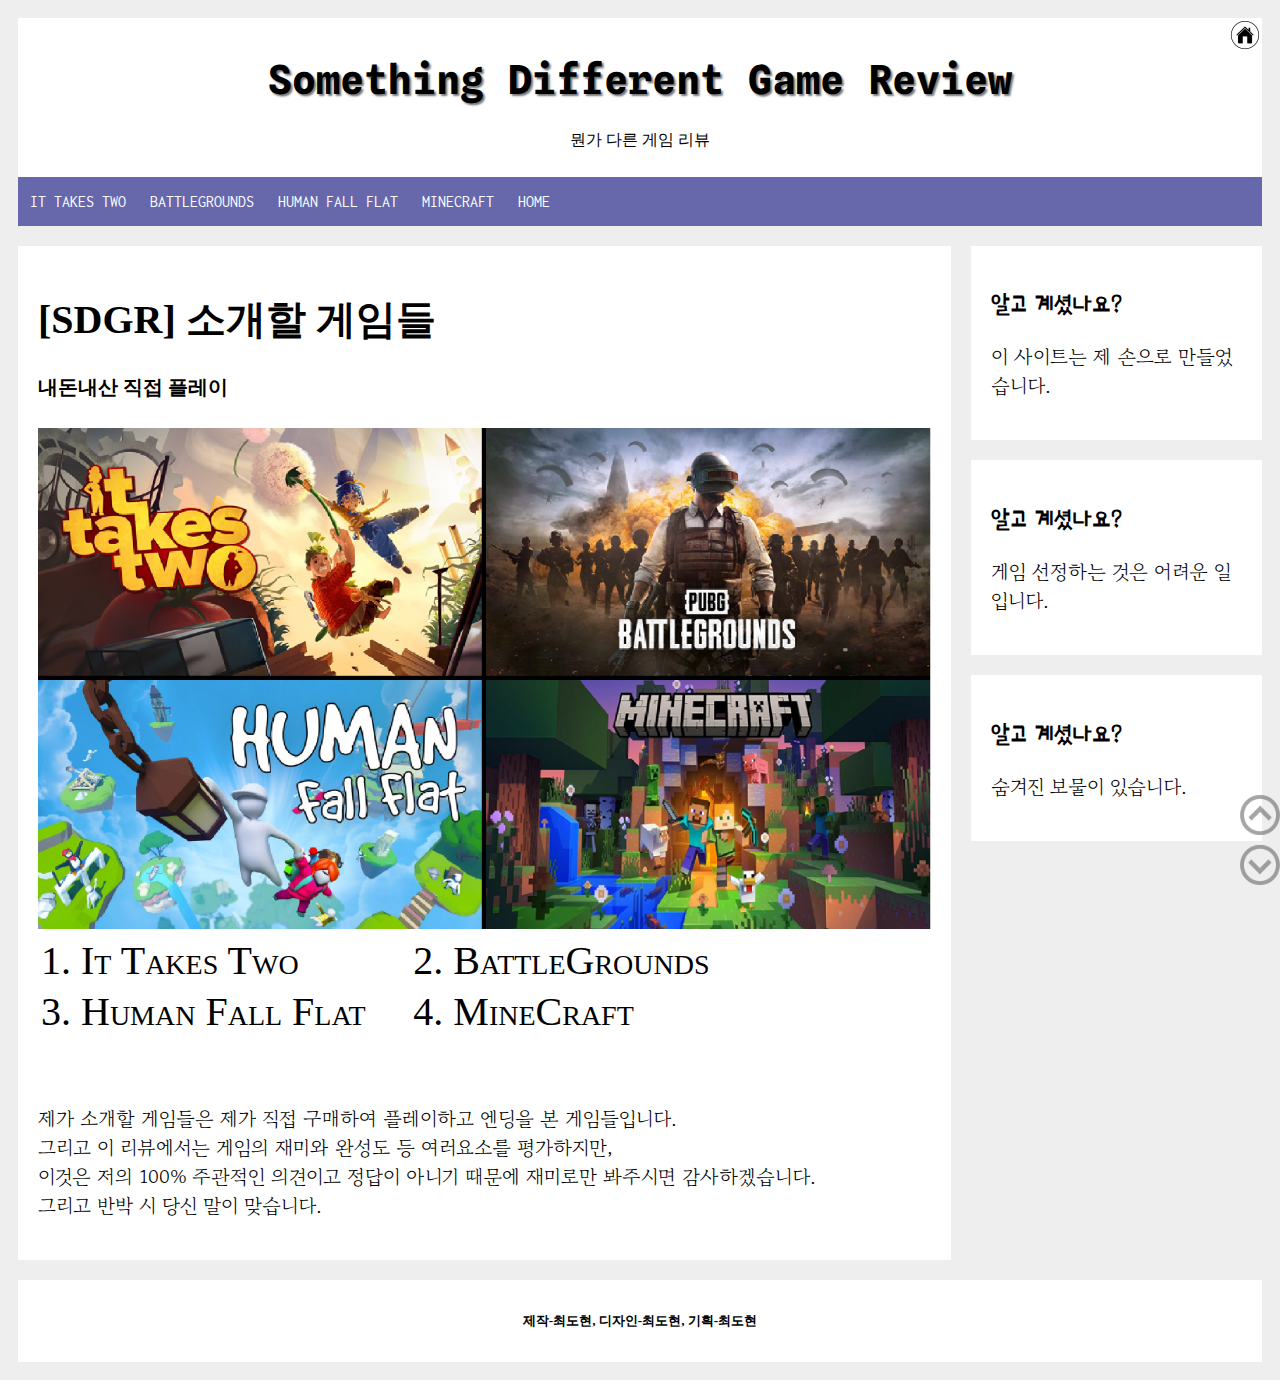
<file: index.html>
<!DOCTYPE html>
<html lang="ko">
<head>
    <meta charset="UTF-8">
    <title>SDGR</title>
    <link rel="stylesheet" href="a_standard.css" />
    <style>
      .sc{
        font-variant: small-caps;
        font-size:2em;
      }
    </style>
</head>
<body>
<!-- header -->
<div class="header" id="top">
  <a href="index.html"><img src="./images/home.png" alt="홈 버튼입니다~" class="hb"></a>
  <h1>Something Different Game Review</h1>
  <p>뭔가 다른 게임 리뷰</p>
</div>
<!-- navigator -->
<div class="nav">
  <a href="j_game1.html" id="leftN">IT TAKES TWO</a>
  <a href="j_game2.html" id="leftN">BATTLEGROUNDS</a>
  <a href="j_game3.html" id="leftN">HUMAN FALL FLAT</a>
  <a href="j_game4.html" id="leftN">MINECRAFT</a>
  <a href="index.html" id="rightN" id="home">HOME</a>
</div>
<!-- main content -->
<div class="row">
  <div class="left">
    <div class="content">
      <h1>[SDGR] 소개할 게임들</h1>
      <h4>내돈내산 직접 플레이</h4>
      <img src="images/index main.png" alt="메인 이미지" width="100%">
      <table class="sc" border="0" width="80%" height="100">
        <tr>
          <td>1. It Takes Two</td>
          <td>2. BattleGrounds</td>
        </tr>
        <tr>
          <td>3. Human Fall Flat</td>
          <td>4. MineCraft</td>
        </tr>
      </table><br><br>
      <p>제가 소개할 게임들은 제가 직접 구매하여 플레이하고 엔딩을 본 게임들입니다. <br>
        그리고 이 리뷰에서는 게임의 재미와 완성도 등 여러요소를 평가하지만<a class="hidden">,<span>15</span></a> <br>
        이것은 저의 100% 주관적인 의견이고 정답이 아니기 때문에 재미로만 봐주시면 감사하겠습니다.<br>
        그리고 반박 시 당신 말이 맞습니다.</p>
        <a href="#top" class="tb"><img src="./images/top.png" width="40px"></a>
        <a href="#bottom" class="bb"><img src="./images/bottom.png" width="40px"></a>
    </div>
  </div>
<!-- sidebar content -->
  <div class="right">
    <div class="content">
      <h3>알고 계셨나요?</h3>
      <p>이 사이트는 제 손으로 만들었습니다.</p>
    </div>
    <div class="content">
      <h3>알고 계셨나요?</h3>
      <p>게임 선정하는 것은 어려운 일입니다.</p>
    </div>
    <div class="content">
      <h3>알고 계셨나요?</h3>
      <p>숨겨진 보물이 있습니다.</p>
    </div>
  </div>
</div>
<!-- footer -->
<div class="footer" id="bottom">
  <h5>제작-최도현, 디자인-최도현, 기획-최도현</h5>
</div>
</body>
</html>
</file>
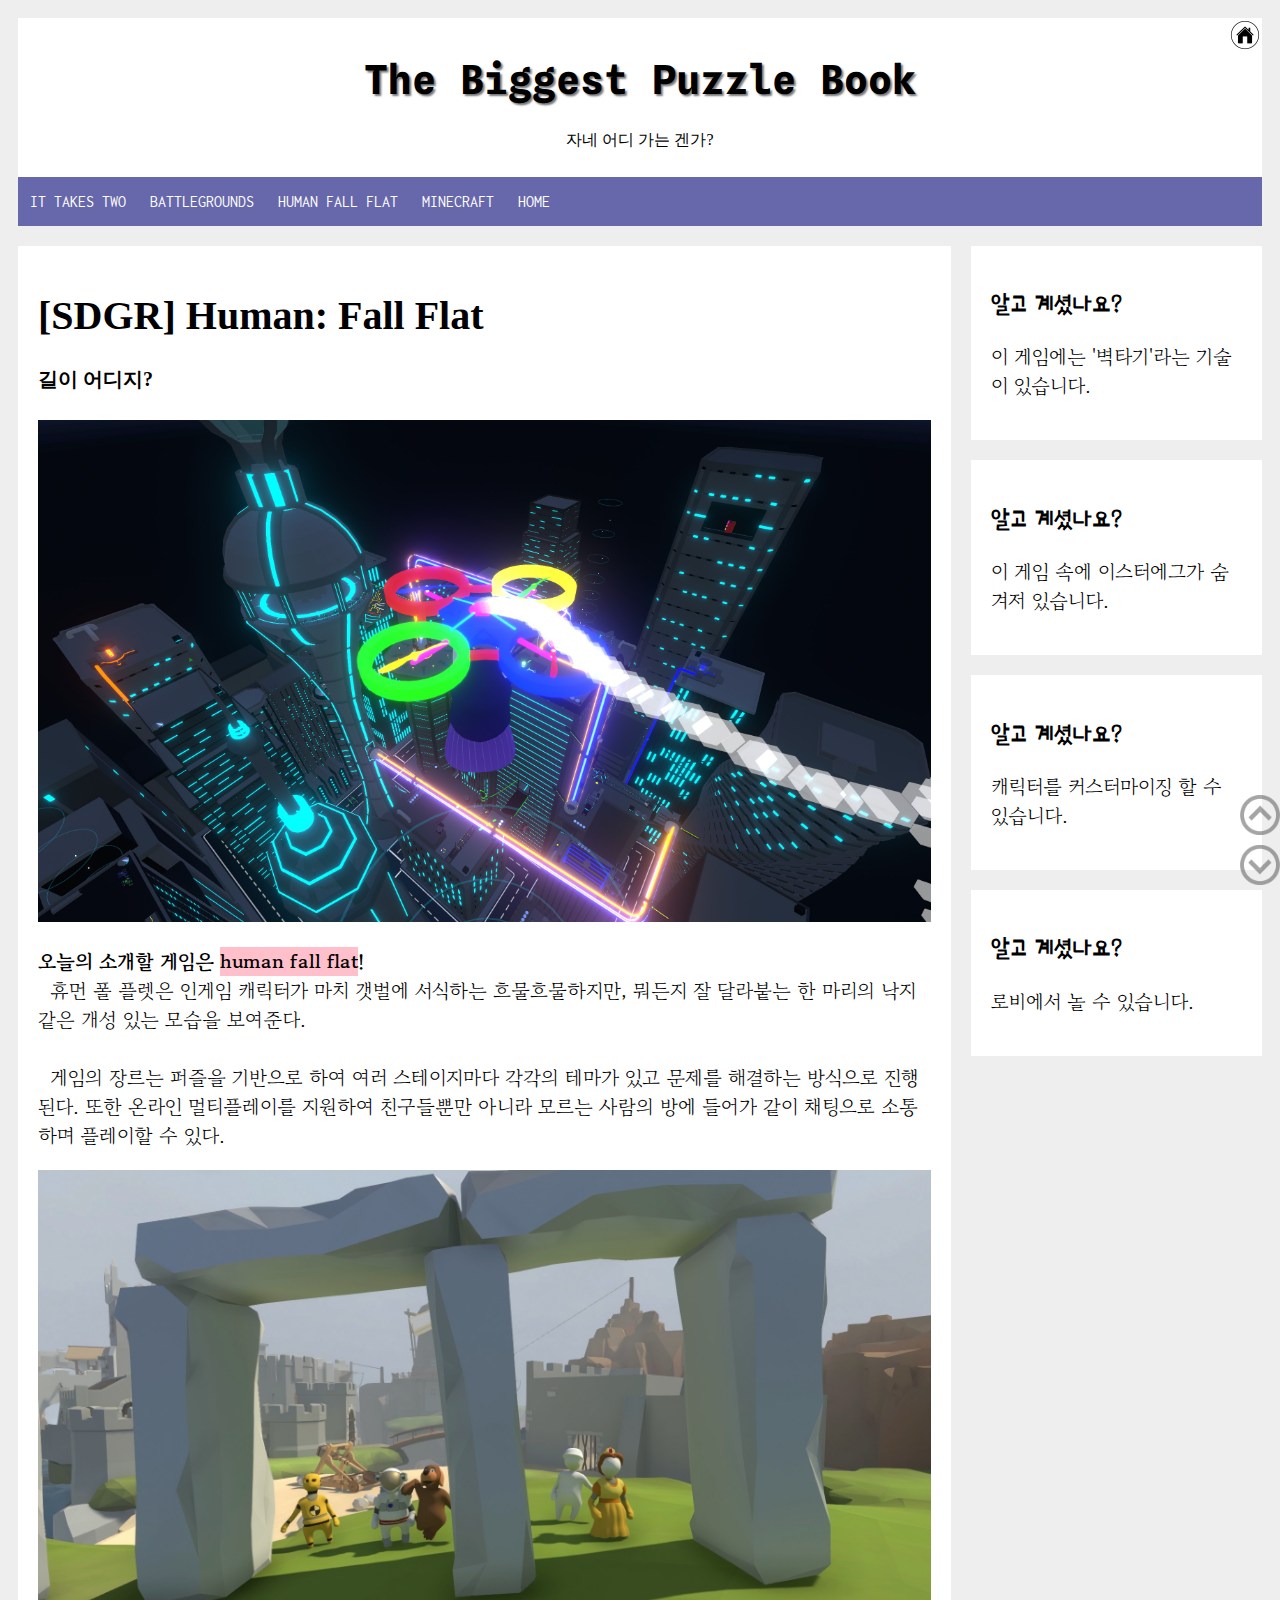
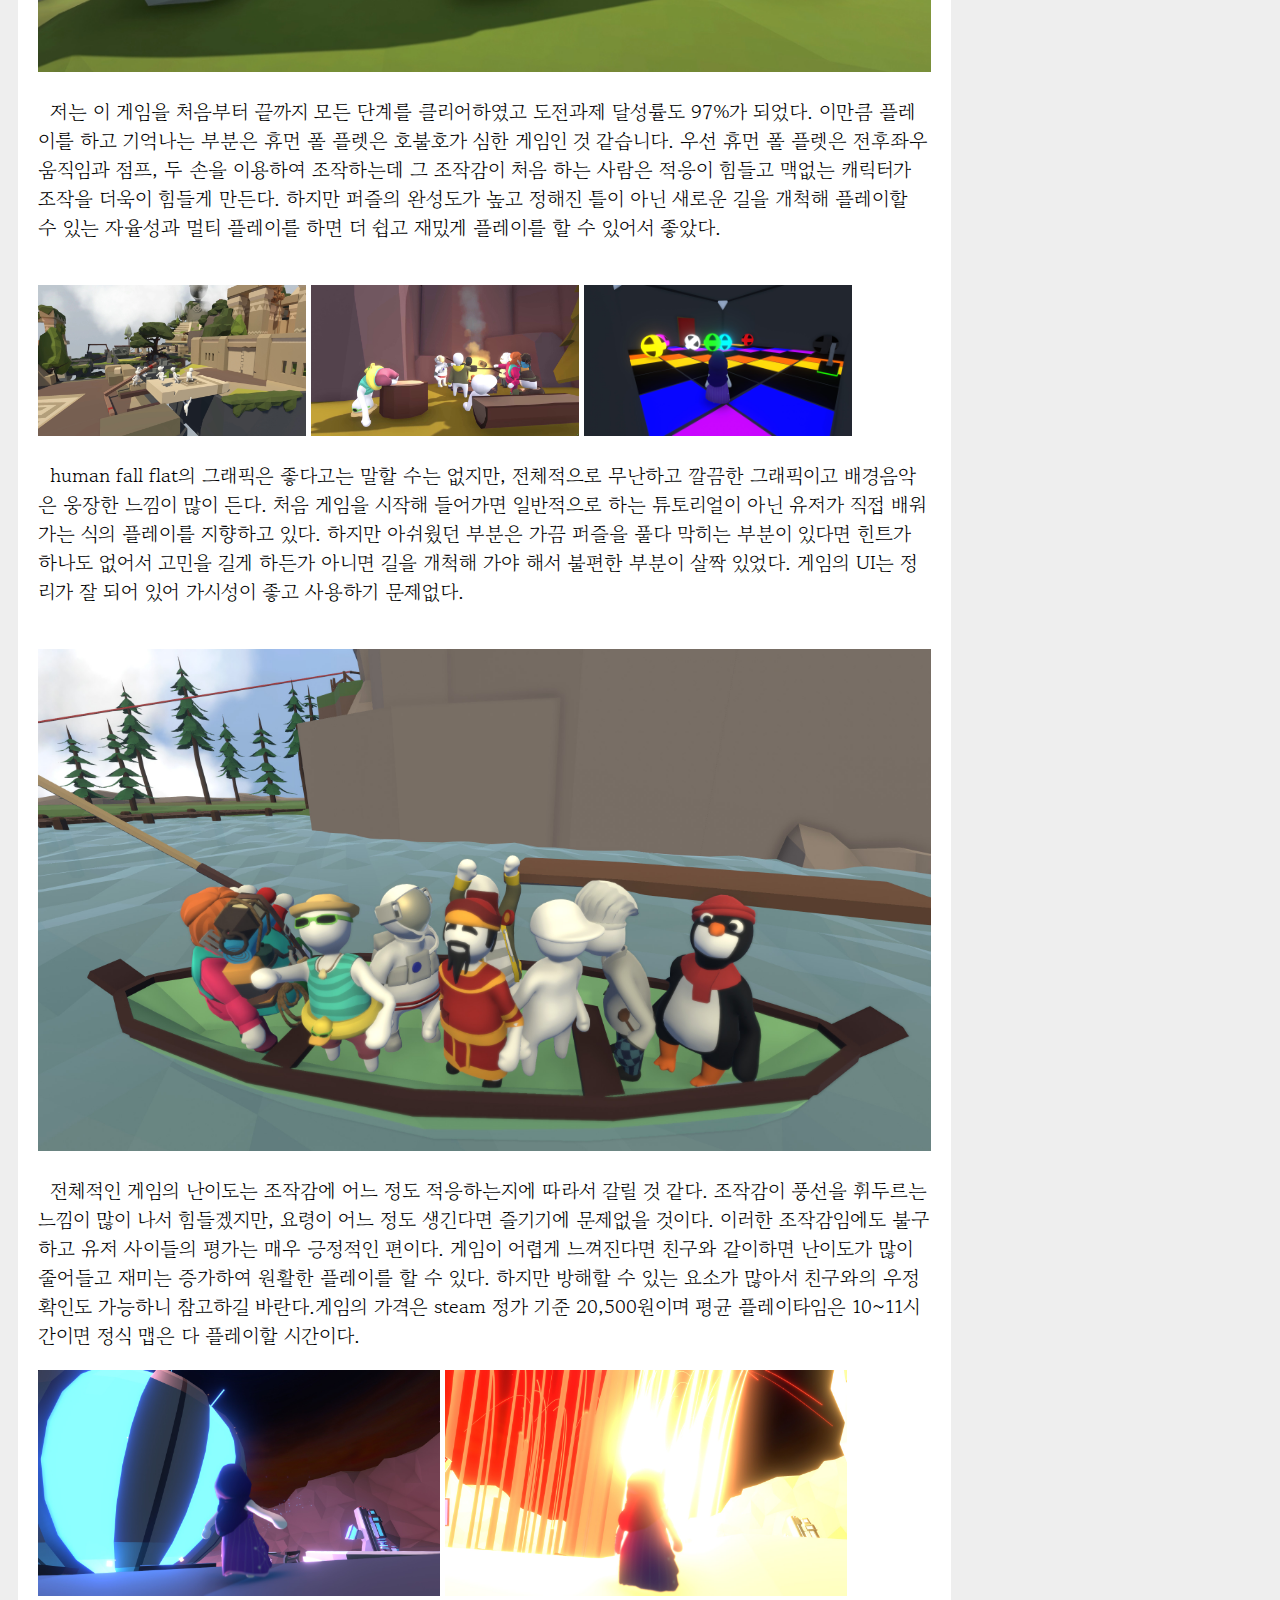
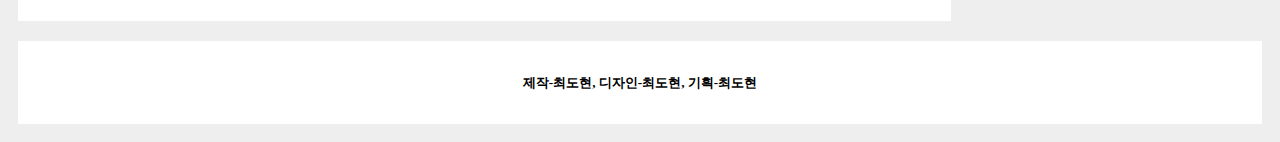
<file: j_game3.html>
<!DOCTYPE html>
<html lang="ko">
<head>
    <meta charset="UTF-8">
    <title>[SDGR]hff(5259)</title>
    <link rel="stylesheet" href="a_standard.css" />
    <style>
      mark{
        background-color: pink;
      }
    </style>
</head>
<body>
<!-- header -->
<div class="header" id="top">
  <a href="index.html"><img src="./images/home.png" alt="홈 버튼입니다~" class="hb"></a>
  <h1>The Biggest Puzzle Book</h1>
  <p>자네 어디 가는 겐가?</p>
</div>
<!-- navigator -->
<div class="nav">
  <a href="j_game1.html">IT TAKES TWO</a>
  <a href="j_game2.html">BATTLEGROUNDS</a>
  <a href="j_game3.html">HUMAN FALL FLAT</a>
  <a href="j_game4.html">MINECRAFT</a>
  <a href="index.html">HOME</a>
</div>
<!-- main content -->
<div class="row">
  <div class="left">
    <div class="content">
      <h1>[SDGR] Human: Fall Flat</h1>
      <h4>길이 어디지?</h4>
      <img src="images/human fall flat_6.jpg" alt="메인 이미지" width="100%">
      <p><b>오늘의 소개할 게임은 <mark>human fall flat</mark>!</b><br>
        &nbsp 휴먼 폴 플렛은 인게임 캐릭터가 마치 갯벌에 서식하는 흐물흐물하지만, 뭐든지 잘 달라붙는 
        한 마리의 낙지 같은 개성 있는 모습을 보여준다.<br><br>
        &nbsp 게임의 장르는 퍼즐을 기반으로 하여 여러 스테이지마다 각각의 테마가 있고 문제를 해결하는 방식으로
        진행된다. 또한 온라인 멀티플레이를 지원하여 친구들뿐만 아니라 모르는 사람의 방에 들어가 같이
        채팅으로 소통하며 플레이할 수 있다.</p>
      <img src="images/human fall flat_9.jpg" alt="p1" width="100%">
      <p> &nbsp 저는 이 게임을 처음부터 끝까지 모든 단계를 클리어하였고 도전과제 달성률도 97%가 되었다. 이만큼 플레이를
        하고 기억나는 부분은 휴먼 폴 플렛은 호불호가 심한 게임인 것 같습니다. 우선 휴먼 폴 플렛은 전후좌우 움직임과 
        점프, 두 손을 이용하여 조작하는데 그 조작감이 처음 하는 사람은 적응이 힘들고 맥없는 캐릭터가 조작을 
        더욱이 힘들게 만든다. 하지만 퍼즐의 완성도가 높고 정해진 틀이 아닌 새로운 길을 개척해 플레이할 수 있는
        자율성과 멀티 플레이를 하면 더 쉽고 재밌게 플레이를 할 수 있어서 좋았다.</p><br>
      <img src="images/human fall flat_8.jpg" alt="mp1" width="30%">
      <img src="images/human fall flat_10.jpg" alt="mp2" width="30%">
      <img src="images/human fall flat_5.jpg" alt="mp3" width="30%">
      <p>&nbsp human fall flat의 그래픽은 좋다고는 말할 수는 없지만, 전체적으로 무난하고 깔끔한 그래픽이고 
        배경음악은 웅장한 느낌이 많이 든다. 처음 게임을 시작해 들어가면 일반적으로 하는 튜토리얼이 아닌 유저가
        직접 배워가는 식의 플레이를 지향하고 있다. 하지만 아쉬웠던 부분은 가끔 퍼즐을 풀다 막히는 부분이 있다면
        힌트가 하나도 없어서 고민을 길게 하든가 아니면 길을 개척해 가야 해서 불편한 부분이 살짝 있었다. 게임의 UI는
        정리가 잘 되어 있어 가시성이 좋고 사용하기 문제없다. </p><br>
      <img src="images/human fall flat_11.jpg" alt="p2" width="100%">
      <p>&nbsp 전체적인 게임의 난이도는 조작감에 어느 정도 적응하는지에 따라서 갈릴 것 같다. 조작감이 풍선을 휘두르는
        느낌이 많이 나서 힘들겠지만, 요령이 어느 정도 생긴다면 즐기기에 문제없을 것이다. 이러한 조작감임에도 불구하고
        유저 사이들의 평가는 매우 긍정적인 편이다. 게임이 어렵게 느껴진다면 친구와 같이하면 난이도가 많이 줄어들고 재미는
        증가하여 원활한 플레이를 할 수 있다. 하지만 방해할 수 있는 요소가 많아서 친구와의 우정 확인도 가능하니 
        참고하길 바란다.게임의 가격은 steam 정가 기준 20,500원이며 평균 플레이타임은 10~11시간이면 정식 맵은 
        다 플레이할 시간이다. </p>
      <img src="images/human fall flat_1.jpg" alt="p3" width="45%">
      <img src="images/human fall flat_2.jpg" alt="p4" width="45%">
      <a href="#top" class="tb"><img src="./images/top.png" width="40px"></a>
      <a href="#bottom" class="bb"><img src="./images/bottom.png" width="40px"></a>
     </div>
   </div>
<!-- sidebar content -->
  <div class="right">
    <div class="content">
      <h3>알고 계셨나요?</h3>
      <p>이 게임에는 '벽타기'라는 기술이 있습니다.</p>
    </div>
    <div class="content">
      <h3>알고 계셨나요?</h3>
      <p>이 게임 속에 이스터에그가 숨겨저 있습니다.</p>
    </div>
    <div class="content">
      <h3>알고 계셨나요?</h3>
      <p>캐릭터를 커스터마이징 할 수 있습니다.</p>
    </div>
    <div class="content">
        <h3>알고 계셨나요?</h3>
        <p>로비에서 놀 수 있습니다.</p>
      </div>
  </div>
</div>
<!-- footer -->
<div class="footer" id="bottom">
  <h5>제작-최도현, 디자인-최도현, 기획-최도현</h5>
</div>
</body>
</html>
</file>
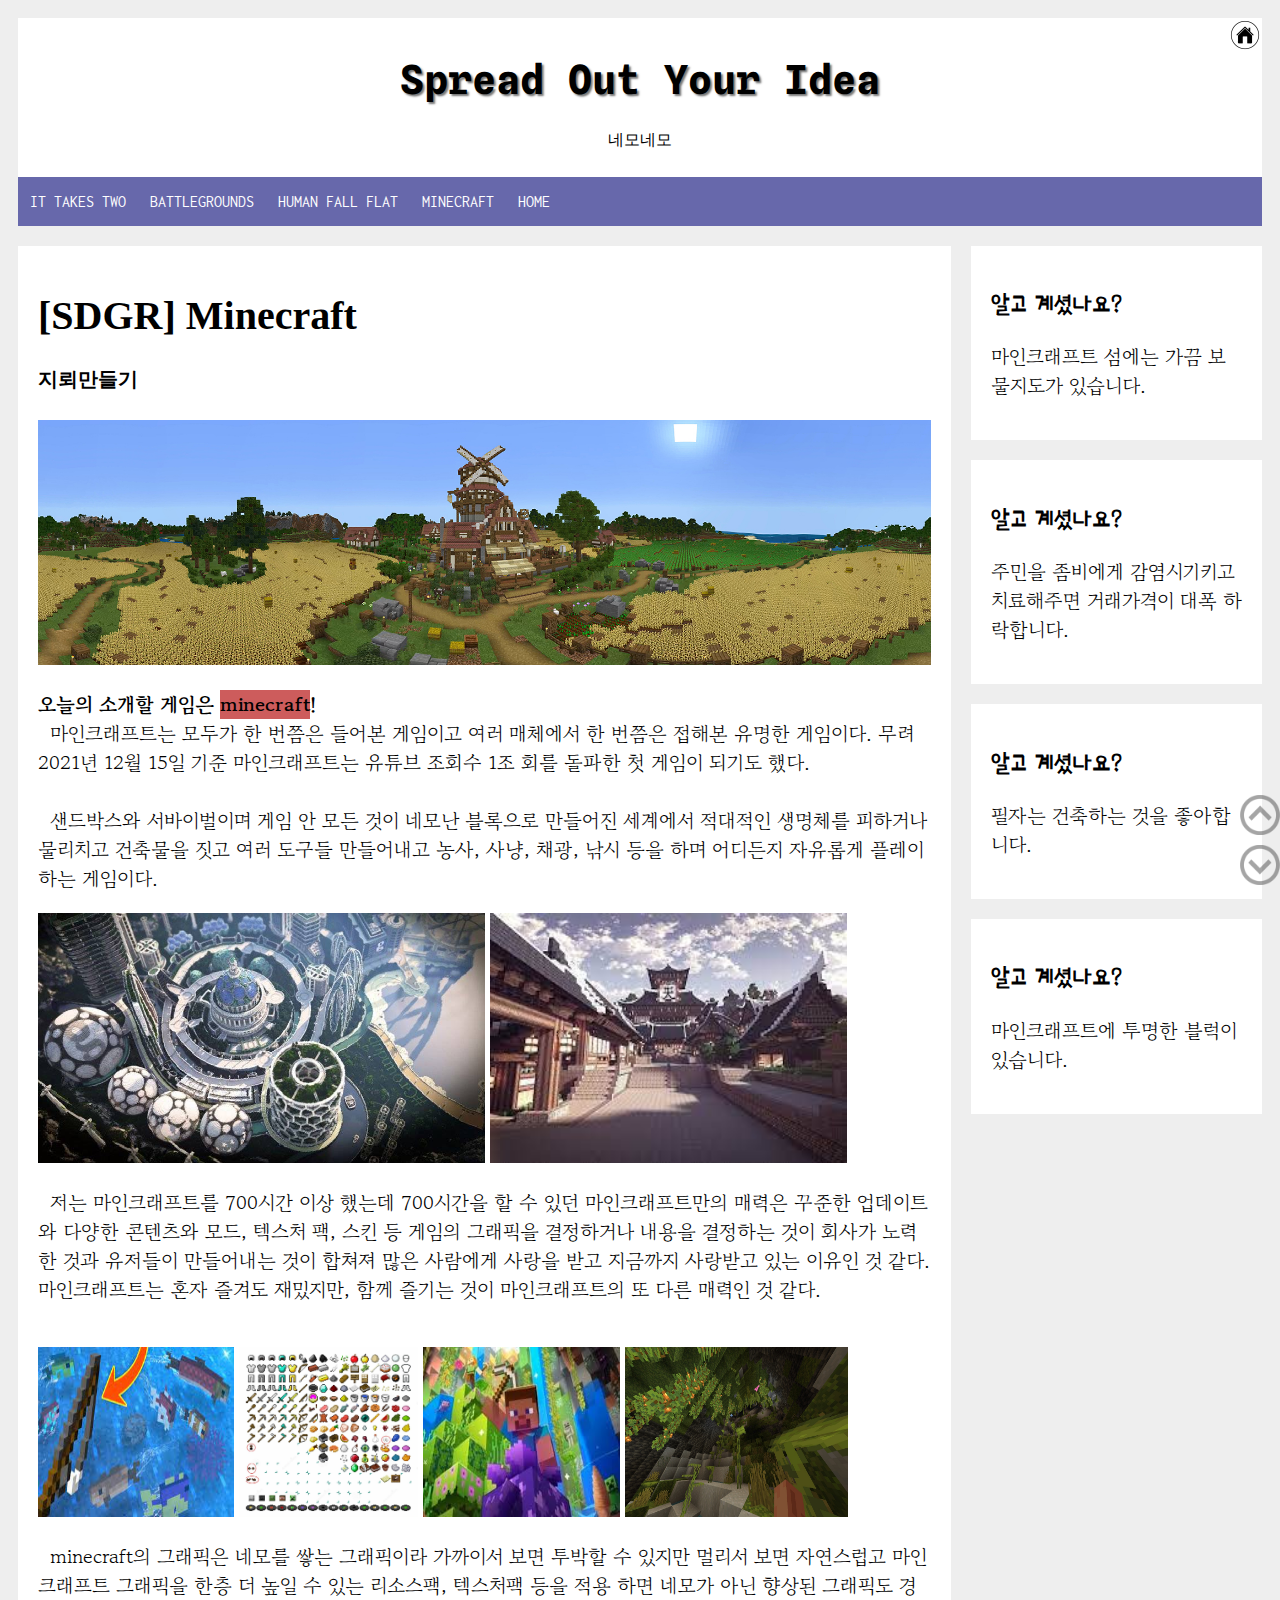
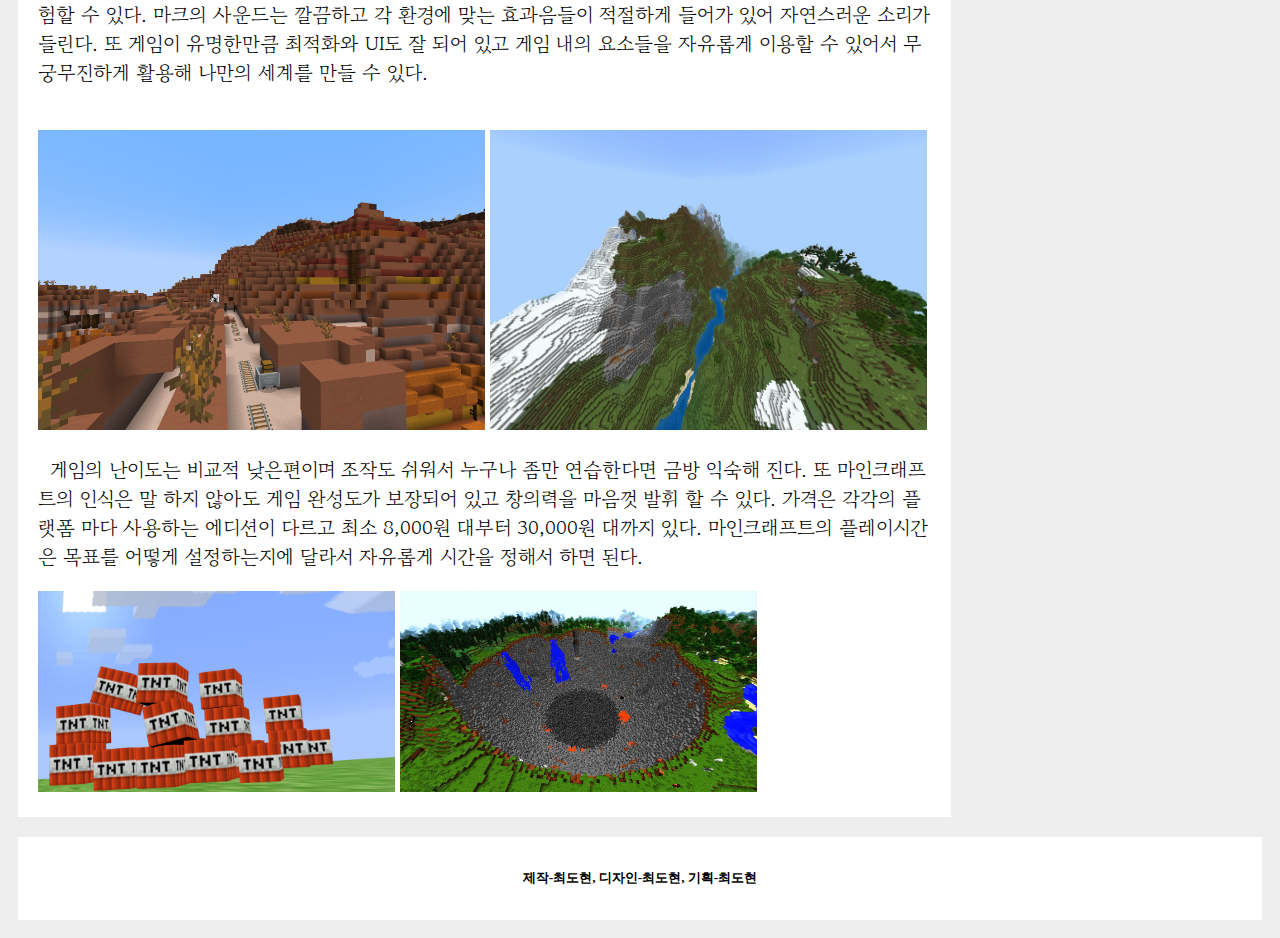
<file: j_game4.html>
<!DOCTYPE html>
<html lang="ko">
<head>
    <meta charset="UTF-8">
    <title>[SDGR]mc(7873)</title>
    <link rel="stylesheet" href="a_standard.css" />
    <style>
      mark{
        background-color: indianred;
      }
    </style>
</head>
<body>
<!-- header -->
<div class="header" id="top">
  <a href="index.html"><img src="./images/home.png" alt="홈 버튼입니다~" class="hb"></a>
  <h1>Spread Out Your Idea</h1>
  <p>네모네모</p>
</div>
<!-- navigator -->
<div class="nav">
  <a href="j_game1.html">IT TAKES TWO</a>
  <a href="j_game2.html">BATTLEGROUNDS</a>
  <a href="j_game3.html">HUMAN FALL FLAT</a>
  <a href="j_game4.html">MINECRAFT</a>
  <a href="index.html">HOME</a>
</div>
<!-- main content -->
<div class="row">
  <div class="left">
    <div class="content">
      <h1>[SDGR] Minecraft</h1>
      <h4>지뢰만들기</h4>
       <img src="images/minecraft_9.jpg" alt="p1" width="100%">
      <p><b>오늘의 소개할 게임은 <mark>minecraft</mark>!</b><br>
        &nbsp 마인크래프트는 모두가 한  번쯤은 들어본 게임이고 여러 매체에서 한 번쯤은 접해본 유명한 게임이다.
        무려 2021년 12월 15일 기준 마인크래프트는 유튜브 조회수 1조 회를 돌파한 첫 게임이 되기도 했다.
        <br><br>
        &nbsp 샌드박스와 서바이벌이며 게임 안 모든 것이 네모난 블록으로 만들어진 세계에서 적대적인 생명체를 피하거나
        물리치고 건축물을 짓고 여러 도구들 만들어내고 농사, 사냥, 채광, 낚시 등을 하며 어디든지 자유롭게 플레이하는 게임이다.
        </p>
        <img src="images/minecraft_13.png" alt="fp1" width="50%" height="250px">
        <img src="images/minecraft_12.jpg" alt="fp2" width="40%" height="250px">
        <p>&nbsp 저는 마인크래프트를 700시간 이상 했는데 700시간을 할 수 있던 마인크래프트만의 매력은 꾸준한 업데이트와
        다양한 콘텐츠와 모드, 텍스처 팩, 스킨 등 게임의 그래픽을 결정하거나 내용을 결정하는 것이 회사가 노력한 것과
        유저들이 만들어내는 것이 합쳐져 많은 사람에게 사랑을 받고 지금까지 사랑받고 있는 이유인 것 같다.
        마인크래프트는 혼자 즐겨도 재밌지만, 함께 즐기는 것이 마인크래프트의 또 다른 매력인 것 같다. 
        </p><br>
        <img src="images/minecraft_10.jpg" alt="mp1" width="22%" height="170px">
        <img src="images/minecraft_7.jpg" alt="mp2" width="20%" height="170px">
        <img src="images/minecraft_11.jpg" alt="mp3" width="22%" height="170px">
        <img src="images/minecraft_3.png" alt="mp4" width="25%" height="170px">
        <p>&nbsp minecraft의 그래픽은 네모를 쌓는 그래픽이라 가까이서 보면 투박할 수 있지만 멀리서 보면 자연스럽고
        마인크래프트 그래픽을 한층 더 높일 수 있는 리소스팩, 텍스처팩 등을 적용 하면 네모가 아닌 향상된 그래픽도 경험할 수 있다.
        마크의 사운드는 깔끔하고 각 환경에 맞는 효과음들이 적절하게 들어가 있어 자연스러운 소리가 들린다.
        또 게임이 유명한만큼 최적화와 UI도 잘 되어 있고 게임 내의 요소들을 자유롭게 이용할 수 있어서 무궁무진하게 활용해 나만의
        세계를 만들 수 있다.</p><br>
        <img src="images/minecraft_4.png" alt="p2" width="50%" height="300px">
        <img src="images/minecraft_2.png" alt="p3" width="49%" height="300px">
        <p>&nbsp 게임의 난이도는 비교적 낮은편이며 조작도 쉬워서 누구나 좀만 연습한다면 금방 익숙해 진다.
        또 마인크래프트의 인식은 말 하지 않아도 게임 완성도가 보장되어 있고 창의력을 마음껏 발휘 할 수 있다.
        가격은 각각의 플랫폼 마다 사용하는 에디션이 다르고 최소 8,000원 대부터 30,000원 대까지 있다. 마인크래프트의
        플레이시간은 목표를 어떻게 설정하는지에 달라서 자유롭게 시간을 정해서 하면 된다. </p>
        <img src="images/minecraft_5.png" alt="p4" width="40%">
        <img src="images/minecraft_6.jpg" alt="p5" width="40%">
        <a href="#top" class="tb"><img src="./images/top.png" width="40px"></a>
        <a href="#bottom" class="bb"><img src="./images/bottom.png" width="40px"></a>
     </div>
   </div>
<!-- sidebar content -->
  <div class="right">
    <div class="content">
      <h3>알고 계셨나요?</h3>
      <p>마인크래프트 섬에는 가끔 보물지도가 있습니다.</p>
    </div>
    <div class="content">
      <h3>알고 계셨나요?</h3>
      <p>주민을 좀비에게 감염시기키고 치료해주면 거래가격이 대폭 하락합니다. </p>
    </div>
    <div class="content">
      <h3>알고 계셨나요?</h3>
      <p>필자는 건축하는 것을 좋아합니다.</p>
    </div>
    <div class="content">
        <h3>알고 계셨나요?</h3>
        <p>마인크래프트에 투명한 블럭이 있습니다.</p>
    </div>
  </div>
</div>
<!-- footer -->
<div class="footer" id="bottom">
  <h5>제작-최도현, 디자인-최도현, 기획-최도현</h5>
</div>
</body>
</html>
</file>
<file: a_standard.css>
@import url('https://fonts.googleapis.com/css2?family=Gowun+Batang&family=Inconsolata:wght@500&family=Poor+Story&family=Spline+Sans+Mono&display=swap');
@keyframes neon{
    from{
      text-shadow: 0 0 10px #ffffff99,
                   0 0 20px #ffffff99,
                   0 0 30px #ffffff99,
                   0 0 40px aqua,
                   0 0 60px aqua,
                   0 0 80px aqua,
                   0 0 110px aqua,
                   0 0 140px aqua;
    }
    to{
      text-shadow: 0 0 5px #ffffff99,
                   0 0 10px #ffffff99,
                   0 0 15px #ffffff99,
                   0 0 20px aqua,
                   0 0 25px aqua,
                   0 0 35px aqua,
                   0 0 45px aqua, 
                   0 0 60px aqua;
    }
  }
* {
    box-sizing: border-box;
}
  
body {
    padding: 10px;
    font-family: Gulim;
    background: #eee;
}
.hb{
    position: absolute;
    top: 20px;
    right: 20px;
    width: 30px;
}
.header {
    padding: 10px;
    text-align: center;
    background: white;
}
  
.header h1 {
    font-size: 40px;
    text-shadow: 2px 2px 2px #777;
    font-family: 'Spline Sans Mono', monospace;
}
  
.nav {
    overflow: hidden;
    background-color: #6768AB;
    font-family: 'Inconsolata', monospace;
}
  
.nav a{
    float: left;
    color: #fff;
    text-align: center;
    padding: 4px 12px;
    text-decoration: none;
    border-right: 0px solid white;
    margin: 12px 0px;
    transition: all 0.5s;
    animation: neon 1.5s ease-in-out infinite alternate; 
}
.nav a:hover{
    color: aqua;
}
.nav a:last-child{
    border: 0;
}
  
.left {   
    float: left;
    width: 75%;
}

  
.right {
    float: left;
    width: 25%;
    padding-left: 20px;
}
.right :hover{
    border: 2px dashed aquamarine;
}
.right h3{
    font-family: 'Poor Story', cursive;
}
    
.content {
    background-color: white;
    padding: 20px;
    margin-top: 20px;
    font-size: 20px;
}
.content :hover{
    border: 0px solid white;
}
.content p{
    font-family: 'Gowun Batang', serif;
}
 
.row:after {
    content: ""; 
    display: table;
    clear: both;
}
  
.footer {
    padding: 10px;
    text-align: center;
    background: white;
    margin-top: 20px;
}

p a{
    text-decoration: none;
}

a.hidden:hover{
    position: relative;
}
a.hidden span{
    display: none;
}
a.hidden:hover span{
    display: contents;
    position: absolute;
}
.tb{
    position: fixed;
    bottom: 60px;
    right: 10px;
    width: 30px;
    opacity: 0.5;
  }
  .tb:hover{
    opacity: 1;
  }
  .bb{
    position: fixed;
    bottom: 10px;
    right: 10px;
    width: 30px;
    opacity: 0.5;
  }
  .bb:hover{
    opacity: 1;
  }
</file>
